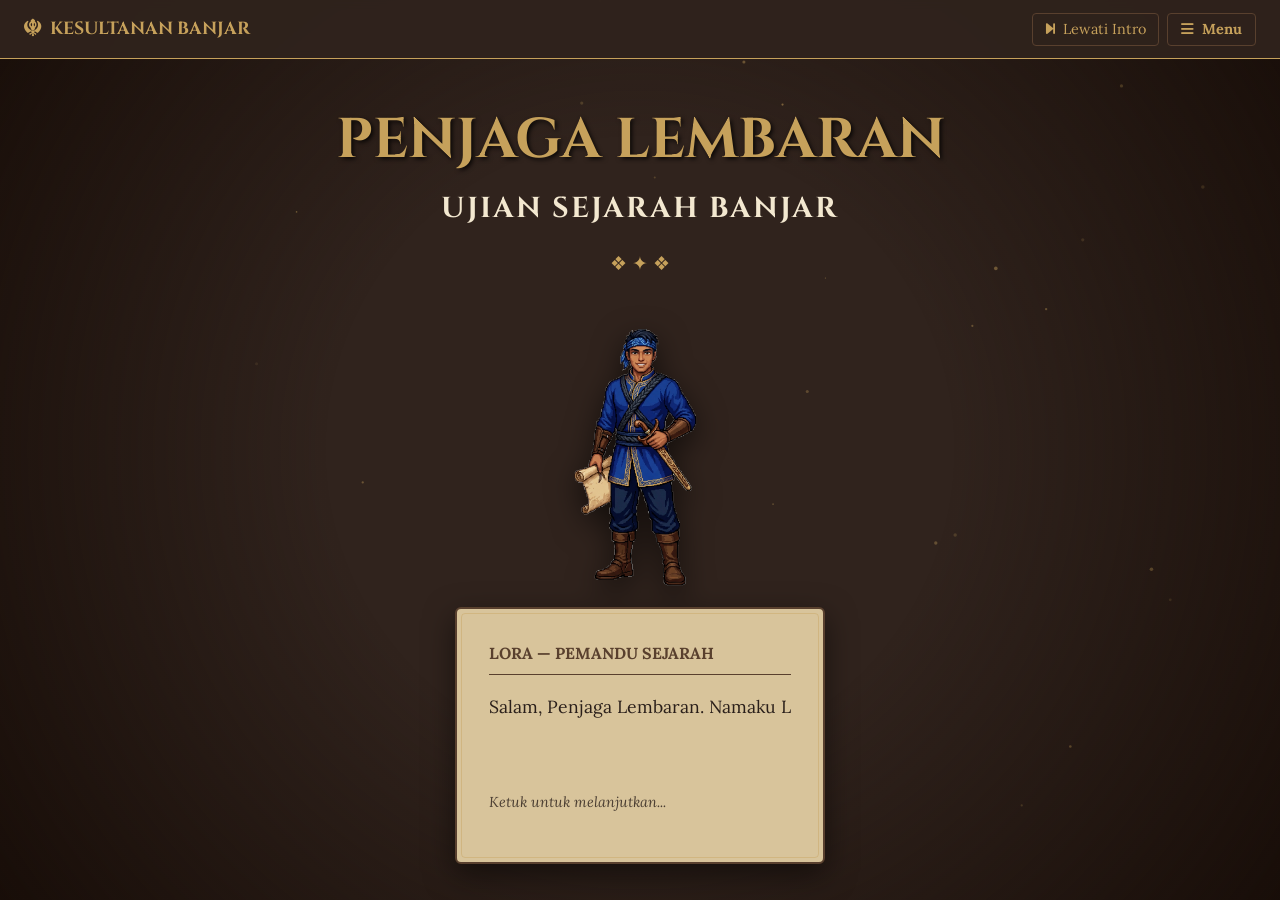
<file: workflow/latihan-01.html>
<!doctype html>
<html lang="id">
<head>
  <meta charset="UTF-8" />
  <meta name="viewport" content="width=device-width, initial-scale=1.0, viewport-fit=cover" />
  <title>Penjaga Lembaran: Ujian Sejarah Banjar</title>
  <meta name="description" content="Petualangan sejarah interaktif menelusuri Perang Banjar." />
  
  <!-- Font Klasik dan Elegan -->
  <link rel="preconnect" href="https://fonts.googleapis.com" />
  <link rel="preconnect" href="https://fonts.gstatic.com" crossorigin />
  <link href="https://fonts.googleapis.com/css2?family=Cinzel:wght@500;700&family=Lora:ital,wght@0,400;0,600;1,400&display=swap" rel="stylesheet" />
  
  <!-- Library Ikon Vektor (FontAwesome) -->
  <link rel="stylesheet" href="https://cdnjs.cloudflare.com/ajax/libs/font-awesome/6.4.0/css/all.min.css" integrity="sha512-iecdLmaskl7CVkqkXNQ/ZH/XLlvWZOJyj7Yy7tcenmpD1ypASozpmT/E0iPtmFIB46ZmdtAc9eNBvH0H/ZpiBw==" crossorigin="anonymous" referrerpolicy="no-referrer" />
  
  <link rel="stylesheet" href="./latihan-01.css" />
</head>
<body>
  <!-- Partikel Debu Arsip -->
  <canvas id="ambient-particles" aria-hidden="true"></canvas>
  <div class="vignette-overlay" aria-hidden="true"></div>

  <!-- Header Navigasi -->
  <header class="top-bar">
    <div class="brand-title">
      <span aria-hidden="true"><i class="fa-solid fa-khanda"></i></span> KESULTANAN BANJAR
    </div>
    <div class="top-actions">
      <!-- Tombol Lewati Intro -->
      <button id="btn-skip-intro" class="btn-icon"><i class="fa-solid fa-forward-step"></i> Lewati Intro</button>

      <!-- Tombol Hamburger -->
      <button id="btn-hamburger" class="btn-icon hamburger-btn" aria-label="Buka Menu Navigasi" aria-expanded="false">
        <i class="fa-solid fa-bars"></i> Menu
      </button>

      <!-- Dropdown Menu Hamburger -->
      <nav id="dropdown-menu" class="dropdown-menu hidden" aria-label="Menu Utama">
        <button id="btn-gallery" class="menu-item"><i class="fa-solid fa-landmark"></i> Artefak</button>
        <button id="btn-mute-toggle" class="menu-item"><i class="fa-solid fa-volume-high"></i> Suara: AKTIF</button>
        <button id="btn-home-modal" class="menu-item"><i class="fa-solid fa-house"></i> Beranda</button>
      </nav>
    </div>
  </header>

  <main class="game-viewport">
    
    <!-- LAYAR INTRO -->
    <section id="screen-intro" class="screen-section active" aria-label="Prolog Petualangan">
      <div class="intro-container">
        <div class="title-wrapper">
          <h1 class="game-main-title">PENJAGA LEMBARAN</h1>
          <h2 class="game-sub-title">UJIAN SEJARAH BANJAR</h2>
          <div class="ornament-divider">❖ ✦ ❖</div>
        </div>
        
        <div class="dialog-wrapper">
          <img id="intro-lora-img" src="./assets/lora_idle.png" alt="Lora" class="lora-avatar" />
          <div class="parchment-card dialog-box" role="region" tabindex="0">
            <div class="speaker-name">LORA — PEMANDU SEJARAH</div>
            <p id="intro-dialog-text" class="dialog-text"></p>
            <div id="intro-dialog-hint" class="dialog-hint">Ketuk untuk melanjutkan...</div>
            <button id="btn-start-quiz" class="btn-royal hidden">MULAI UJIAN</button>
          </div>
        </div>
      </div>
    </section>

    <!-- LAYAR KUIS -->
    <section id="screen-quiz" class="screen-section hidden" aria-label="Sesi Ujian">
      <div class="quiz-container">
        <header class="quiz-header parchment-card">
          <div class="quiz-progress-info">
            <span id="quiz-question-counter" class="info-pill">Soal 1 dari 5</span>
            <span id="quiz-score-pill" class="info-pill highlight">0 Poin</span>
          </div>
          <div class="progress-track" role="progressbar" aria-valuemin="0" aria-valuemax="100">
            <div id="progress-fill" class="progress-fill" style="width: 0%;"></div>
          </div>
        </header>

        <div class="quiz-arena">
          <!-- Area Kiri: Soal -->
          <div class="main-panel">
            <div class="parchment-card question-card">
              <div id="question-category" class="category-tag">Kategori</div>
              <p id="narrative-text" class="narrative-text"></p>
              <h3 id="question-text" class="question-text">Memuat pertanyaan...</h3>
            </div>
            
            <div id="options-container" class="options-zone" role="group">
              <!-- Pilihan jawaban di-render melalui JS -->
            </div>

            <!-- Panel Umpan Balik (Feedback) -->
            <div id="feedback-panel" class="feedback-panel hidden" role="alert">
              <h4 id="feedback-title" class="feedback-title"></h4>
              <p id="feedback-body" class="feedback-body"></p>
              
              <div id="artifact-unlock" class="artifact-unlock-box hidden">
                <span class="artifact-icon" aria-hidden="true"><i class="fa-solid fa-scroll"></i></span>
                <div>
                  <div class="artifact-label">Artefak Baru Ditemukan!</div>
                  <div id="artifact-name" class="artifact-name"></div>
                </div>
              </div>
              
              <button id="btn-next-action" class="btn-royal">LANJUT</button>
            </div>
          </div>

          <!-- Area Kanan: Lora -->
          <aside class="companion-panel">
            <img id="companion-lora-sprite" src="./assets/lora_idle.png" alt="Lora" class="lora-avatar-small" />
            <div class="speech-bubble">
              <p id="companion-speech-text">Pilihlah jawaban yang paling tepat.</p>
            </div>
          </aside>
        </div>
      </div>
    </section>

    <!-- LAYAR HASIL -->
    <section id="screen-results" class="screen-section hidden" aria-label="Hasil Ujian">
      <div class="results-container parchment-card">
        <h2 class="results-title">UJIAN SELESAI!</h2>
        <div class="score-box">
          <span class="score-label">TOTAL SKOR</span>
          <span id="result-score-number" class="score-number">0</span>
        </div>
        
        <div class="stats-grid">
          <div class="stat-item">
            <span id="result-first-try" class="stat-value">0/5</span>
            <span class="stat-label">Tepat Percobaan Pertama</span>
          </div>
          <div class="stat-item">
            <span id="result-accuracy" class="stat-value">0%</span>
            <span class="stat-label">Akurasi</span>
          </div>
        </div>
        
        <p id="result-narrative-text" class="result-narrative"></p>
        
        <div class="results-actions">
          <button id="btn-restart-quiz" class="btn-royal"><i class="fa-solid fa-rotate-right"></i> MAIN LAGI</button>
          <button id="btn-view-artifacts-result" class="btn-royal outline"><i class="fa-solid fa-landmark"></i> LIHAT ARTEFAK</button>
        </div>
      </div>
    </section>

    <!-- MODAL ARTEFAK -->
    <div id="modal-artifacts" class="modal-overlay hidden" role="dialog" aria-modal="true">
      <div class="modal-content parchment-card">
        <h3 class="modal-title">Arsip Artefak Sejarah</h3>
        <p class="modal-desc">Kumpulkan artefak dengan menjawab pertanyaan secara tepat.</p>
        <div id="artifacts-grid" class="artifacts-grid">
          <!-- Artefak di-render melalui JS -->
        </div>
        <div class="modal-actions">
          <button id="btn-close-artifacts" class="btn-royal"><i class="fa-solid fa-xmark"></i> TUTUP</button>
        </div>
      </div>
    </div>
  </main>

  <script src="./latihan-01.js"></script>
</body>
</html>
</file>
<file: workflow/latihan-01.css>
:root {
  --dark-ulin: #30231D;
  --antique-brown: #59402E;
  --aged-parchment: #D8C49B;
  --warm-ivory: #F3E8D0;
  --antique-gold: #C6A15B;
  --royal-maroon: #782F32;
  --forest-green: #52664A;
  --text-dark: #2A1F1A;
}

* { box-sizing: border-box; }

body {
  margin: 0;
  background-color: var(--dark-ulin);
  color: var(--warm-ivory);
  font-family: 'Lora', serif;
  overflow-x: hidden;
  line-height: 1.6;
}

h1, h2, h3, h4, .brand-title, .btn-royal, .category-tag, .score-number {
  font-family: 'Cinzel', serif;
  margin: 0;
}

.hidden { display: none !important; }

/* Canvas Latar Belakang & Efek Vignette */
#ambient-particles {
  position: fixed; top: 0; left: 0;
  width: 100vw; height: 100vh;
  z-index: -2; pointer-events: none;
}
.vignette-overlay {
  position: fixed; top: 0; left: 0;
  width: 100vw; height: 100vh;
  background: radial-gradient(circle, rgba(0,0,0,0) 40%, rgba(20,10,5,0.85) 100%);
  z-index: -1; pointer-events: none;
}

/* Navigasi Atas */
.top-bar {
  display: flex; justify-content: space-between; align-items: center;
  padding: 0.8rem 1.5rem;
  background: rgba(48, 35, 29, 0.95);
  border-bottom: 1px solid var(--antique-gold);
  position: fixed; top: 0; width: 100%;
  z-index: 100; backdrop-filter: blur(4px);
}
.brand-title {
  color: var(--antique-gold);
  font-weight: 700; font-size: 1.1rem;
  display: flex; align-items: center; gap: 0.5rem;
}
.top-actions {
  display: flex; gap: 0.5rem; align-items: center; position: relative;
}
.btn-icon {
  background: transparent;
  color: var(--antique-gold);
  border: 1px solid var(--antique-brown);
  padding: 0.4rem 0.8rem;
  border-radius: 4px;
  cursor: pointer; font-family: 'Lora', serif;
  font-size: 0.9rem; transition: 0.3s;
  display: inline-flex; align-items: center; gap: 0.5rem;
}
.btn-icon:hover {
  background: var(--antique-gold); color: var(--dark-ulin);
}

/* Menu Hamburger Dropdown */
.hamburger-btn {
  font-weight: bold;
}
.dropdown-menu {
  position: absolute;
  top: calc(100% + 0.5rem);
  right: 0;
  background-color: var(--dark-ulin);
  border: 2px solid var(--antique-gold);
  border-radius: 6px;
  box-shadow: 0 8px 20px rgba(0,0,0,0.7);
  display: flex;
  flex-direction: column;
  min-width: 180px;
  z-index: 110;
  overflow: hidden;
  animation: slideDown 0.2s ease-out;
}
.menu-item {
  background: transparent;
  color: var(--warm-ivory);
  border: none;
  border-bottom: 1px solid rgba(198, 161, 91, 0.2);
  padding: 0.75rem 1rem;
  text-align: left;
  font-family: 'Lora', serif;
  font-size: 0.95rem;
  cursor: pointer;
  transition: background 0.2s, color 0.2s;
  display: flex;
  align-items: center;
  gap: 0.7rem;
}
.menu-item i {
  width: 20px; text-align: center; color: var(--antique-gold);
}
.menu-item:hover i {
  color: var(--dark-ulin);
}
.menu-item:last-child {
  border-bottom: none;
}
.menu-item:hover, .menu-item:focus {
  background: var(--antique-gold);
  color: var(--dark-ulin);
}

/* Komponen Perkamen Utama */
.parchment-card {
  background-color: var(--aged-parchment);
  color: var(--text-dark);
  border-radius: 6px;
  border: 2px solid var(--antique-brown);
  box-shadow: 0 10px 30px rgba(0,0,0,0.5);
  position: relative;
  padding: 2rem;
}
.parchment-card::after {
  content: ""; position: absolute;
  top: 4px; left: 4px; right: 4px; bottom: 4px;
  border: 1px solid rgba(198, 161, 91, 0.4);
  pointer-events: none; border-radius: 4px;
}

/* Pengaturan Layar */
.game-viewport { padding-top: 60px; min-height: 100vh; }
.screen-section {
  min-height: calc(100vh - 60px);
  display: flex; flex-direction: column;
  align-items: center; justify-content: center;
  padding: 2rem 1rem;
  animation: fadeIn 0.5s ease-in-out;
}

/* Tombol Aksi */
.btn-royal {
  background: var(--antique-brown);
  color: var(--antique-gold);
  border: 2px solid var(--antique-gold);
  padding: 0.8rem 2rem; border-radius: 4px;
  font-size: 1.1rem; font-weight: 700;
  cursor: pointer; transition: 0.2s;
  box-shadow: 0 4px 10px rgba(0,0,0,0.4);
  display: inline-flex; align-items: center; gap: 0.5rem; justify-content: center;
}
.btn-royal:hover, .btn-royal:focus {
  background: var(--antique-gold);
  color: var(--dark-ulin); transform: translateY(-2px);
}
.btn-royal.outline {
  background: transparent; color: var(--antique-brown);
  border-color: var(--antique-brown);
}
.btn-royal.outline:hover {
  background: var(--antique-brown); color: var(--antique-gold);
}

/* Intro */
.intro-container {
  display: flex; flex-direction: column;
  align-items: center; gap: 2rem; max-width: 800px;
}
.title-wrapper { text-align: center; }
.game-main-title {
  color: var(--antique-gold);
  font-size: clamp(2rem, 5vw, 3.5rem);
  text-shadow: 2px 2px 4px rgba(0,0,0,0.8);
}
.game-sub-title {
  color: var(--warm-ivory); font-size: clamp(1.2rem, 3vw, 1.8rem);
  letter-spacing: 2px;
}
.ornament-divider {
  color: var(--antique-gold); margin-top: 1rem; font-size: 1.2rem;
}
.dialog-wrapper {
  display: flex; flex-direction: column; align-items: center; gap: 1rem;
  width: 100%; max-width: 600px;
}
.lora-avatar { max-width: 280px; filter: drop-shadow(0 10px 15px rgba(0,0,0,0.6)); }
.speaker-name {
  color: var(--antique-brown); font-weight: 700; margin-bottom: 1rem;
  border-bottom: 1px solid var(--antique-brown); padding-bottom: 0.5rem;
}
.dialog-text { font-size: 1.1rem; min-height: 80px; text-align: left; }
.dialog-hint { font-size: 0.9rem; font-style: italic; opacity: 0.8; margin-bottom: 1rem; }

/* Area Kuis */
.quiz-container { width: 100%; max-width: 1100px; display: flex; flex-direction: column; gap: 1.5rem; }
.quiz-header {
  padding: 1rem 1.5rem; display: flex; flex-direction: column; gap: 1rem;
}
.quiz-progress-info { display: flex; justify-content: space-between; font-weight: 600; }
.highlight { color: var(--royal-maroon); font-size: 1.2rem; }
.progress-track {
  width: 100%; height: 10px; background: var(--dark-ulin);
  border-radius: 5px; overflow: hidden;
}
.progress-fill {
  height: 100%; background: var(--antique-gold); transition: width 0.4s ease-in-out;
}

.quiz-arena {
  display: grid; grid-template-columns: 1fr 320px; gap: 2rem; align-items: flex-start;
}
.category-tag {
  color: var(--royal-maroon); font-size: 0.9rem; font-weight: 700;
  text-transform: uppercase; margin-bottom: 0.5rem; text-align: left;
}
.narrative-text {
  font-style: italic; color: #4A3A30; margin-bottom: 1.5rem;
  padding-left: 1rem; border-left: 3px solid var(--antique-gold); text-align: left;
}
.question-text { font-size: 1.3rem; color: var(--dark-ulin); line-height: 1.4; text-align: left; }

/* Pilihan Jawaban - Teks Rata Kiri */
.options-zone { display: flex; flex-direction: column; gap: 1rem; margin-top: 1.5rem; }
.option-card {
  background: var(--antique-brown); color: var(--warm-ivory);
  border: 2px solid var(--antique-gold); padding: 1rem 1.5rem;
  border-radius: 6px; cursor: pointer; display: flex; align-items: center; justify-content: flex-start; gap: 1rem;
  font-family: 'Lora', serif; font-size: 1.1rem;
  transition: all 0.2s; box-shadow: 0 4px 6px rgba(0,0,0,0.3);
  text-align: left; width: 100%;
}
.option-card span:last-child {
  text-align: left;
  flex: 1;
}
.option-card:hover, .option-card:focus { background: var(--dark-ulin); transform: translateX(5px); }
.option-badge {
  background: var(--antique-gold); color: var(--dark-ulin); font-family: 'Cinzel', serif;
  width: 32px; height: 32px; display: flex; align-items: center; justify-content: center;
  border-radius: 50%; font-weight: bold; flex-shrink: 0;
}
.option-card.correct { background: var(--forest-green); border-color: var(--warm-ivory); }
.option-card.wrong { background: var(--royal-maroon); border-color: var(--warm-ivory); opacity: 0.8; }
.option-card.disabled { pointer-events: none; }

/* Panel Feedback */
.feedback-panel {
  margin-top: 2rem; padding: 1.5rem; border-radius: 6px; text-align: left;
  animation: slideUp 0.3s ease;
}
.feedback-panel.correct-theme {
  background: rgba(82, 102, 74, 0.15); border: 2px solid var(--forest-green);
}
.feedback-panel.wrong-theme {
  background: rgba(120, 47, 50, 0.15); border: 2px solid var(--royal-maroon);
}
.feedback-title { font-size: 1.3rem; margin-bottom: 0.5rem; }
.correct-theme .feedback-title { color: var(--forest-green); }
.wrong-theme .feedback-title { color: var(--royal-maroon); }
.feedback-body { font-size: 1.05rem; margin-bottom: 1.5rem; }

/* Artefak Unlock UI (Diperbarui agar sangat terlihat) */
.artifact-unlock-box {
  background: var(--antique-gold); /* Menggunakan warna emas solid agar menonjol */
  border: 2px solid var(--warm-ivory); /* Garis tepi putih gading terang */
  padding: 1.2rem; 
  border-radius: 8px; 
  display: flex; 
  align-items: center; 
  gap: 1.2rem;
  margin-bottom: 1.5rem;
  box-shadow: 0 0 20px rgba(198, 161, 91, 0.7); /* Efek cahaya menyala (glow) di sekitarnya */
}

.artifact-icon { 
  font-size: 2.8rem; 
  color: var(--dark-ulin); /* Ikon warna cokelat sangat gelap agar kontras */
  filter: drop-shadow(2px 2px 2px rgba(0,0,0,0.3));
}

.artifact-unlock-box > div {
  text-align: left;
}

.artifact-label { 
  font-size: 0.9rem; 
  color: var(--dark-ulin); 
  text-transform: uppercase; 
  font-weight: 900; 
  letter-spacing: 1px;
  margin-bottom: 0.2rem;
}

.artifact-name { 
  font-family: 'Cinzel', serif; 
  font-size: 1.5rem; 
  color: var(--royal-maroon); /* Merah marun terang untuk nama artefak */
  font-weight: bold; 
}

/* Lora Companion Panel */
.companion-panel {
  display: flex; flex-direction: column; align-items: center; gap: 1rem;
}
.lora-avatar-small { width: 100%; max-width: 220px; filter: drop-shadow(0 5px 10px rgba(0,0,0,0.5)); }
.speech-bubble {
  background: var(--aged-parchment); border: 2px solid var(--antique-brown);
  padding: 1rem; border-radius: 8px; position: relative; color: var(--text-dark);
  font-size: 0.95rem; text-align: center; box-shadow: 0 5px 15px rgba(0,0,0,0.3);
}

/* Hasil Akhir */
.results-container { text-align: center; max-width: 700px; padding: 3rem 2rem; }
.score-box { margin: 2rem 0; }
.score-label { display: block; font-size: 1.1rem; letter-spacing: 2px; }
.score-number { display: block; font-size: 4rem; color: var(--royal-maroon); }
.stats-grid { display: grid; grid-template-columns: 1fr 1fr; gap: 1rem; margin-bottom: 2rem; }
.stat-item { background: rgba(89, 64, 46, 0.1); padding: 1rem; border-radius: 4px; }
.stat-value { display: block; font-size: 1.5rem; font-weight: bold; font-family: 'Cinzel', serif; }
.stat-label { font-size: 0.9rem; opacity: 0.8; }
.results-actions { display: flex; justify-content: center; gap: 1rem; margin-top: 2rem; flex-wrap: wrap;}

/* Modal Artefak */
.modal-overlay {
  position: fixed; top: 0; left: 0; width: 100%; height: 100%;
  background: rgba(0,0,0,0.85); z-index: 1000;
  display: flex; align-items: center; justify-content: center; padding: 1rem;
}
.modal-content { max-width: 800px; width: 100%; max-height: 90vh; overflow-y: auto; text-align: center;}
.artifacts-grid {
  display: grid; grid-template-columns: repeat(auto-fill, minmax(200px, 1fr)); gap: 1rem; margin: 2rem 0;
}
.artifact-card {
  background: var(--dark-ulin); border: 2px solid var(--antique-gold);
  color: var(--warm-ivory); padding: 1.5rem 1rem; border-radius: 4px;
}
.artifact-card.locked { opacity: 0.6; filter: grayscale(100%); border-color: var(--antique-brown); }
.artifact-card .icon { font-size: 2.5rem; margin-bottom: 0.5rem; display: block; color: var(--antique-gold); }
.artifact-card h4 { margin-bottom: 0.5rem; font-size: 1.1rem; }
.artifact-card p { font-size: 0.85rem; opacity: 0.9; }

/* Responsivitas Mobile-First */
@media (max-width: 768px) {
  .quiz-arena { grid-template-columns: 1fr; }
  .companion-panel { flex-direction: row; align-items: center; }
  .lora-avatar-small { max-width: 120px; }
  .speech-bubble { text-align: left; }
  .top-actions .btn-icon { font-size: 0.8rem; padding: 0.3rem 0.5rem; }
  .brand-title { font-size: 0.9rem; }
  .game-main-title { font-size: 2.2rem; }
  .option-card { font-size: 1rem; padding: 0.8rem 1rem; }
}

@keyframes fadeIn { from { opacity: 0; } to { opacity: 1; } }
@keyframes slideUp { from { opacity: 0; transform: translateY(10px); } to { opacity: 1; transform: translateY(0); } }
@keyframes slideDown { from { opacity: 0; transform: translateY(-8px); } to { opacity: 1; transform: translateY(0); } }
</file>
